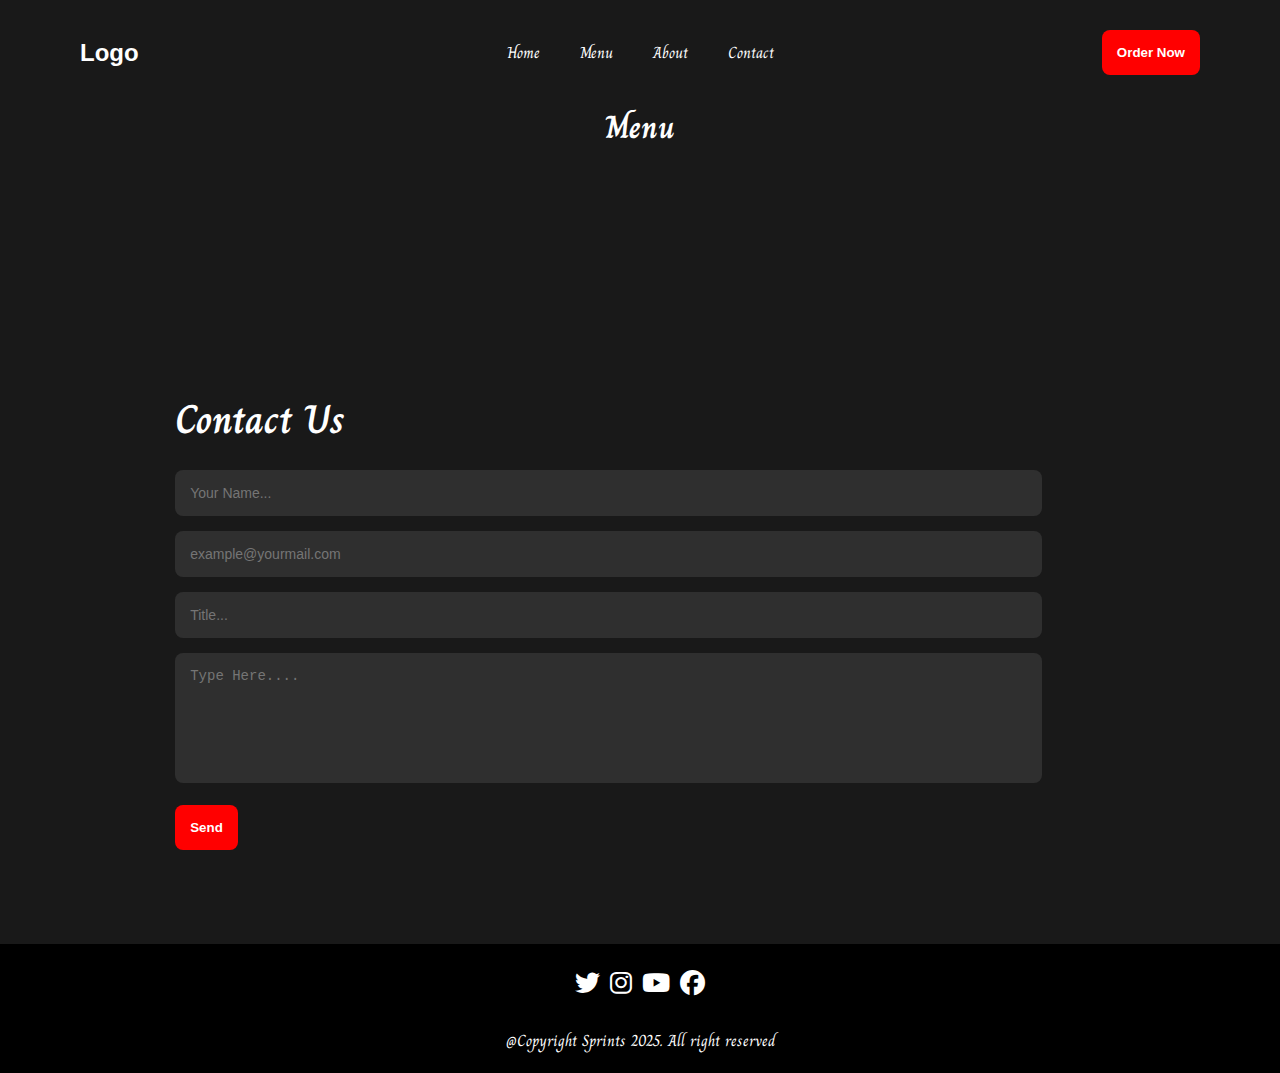
<file: Contact.html>
<!DOCTYPE html>
<html lang="en">
<head>
    <meta charset="UTF-8">
    <meta name="viewport" content="width=device-width, initial-scale=1.0">
    <title>About</title>
    <link rel="stylesheet" href="styles.css">
    <link rel="stylesheet" href="Contact_styles.css">
    <link rel="stylesheet" href="https://cdnjs.cloudflare.com/ajax/libs/font-awesome/6.7.1/css/all.min.css">
    <link rel="preconnect" href="https://fonts.googleapis.com">
<link rel="preconnect" href="https://fonts.gstatic.com" crossorigin>
<link href="https://fonts.googleapis.com/css2?family=Charm:wght@400;700&display=swap" rel="stylesheet">

</head>
<body>
    
<header>
    <nav>
        <h2>Logo</h2>
        <ul>
            <a href="index.html"><li>Home</li></a>
            <a href="Menu.html"><li>Menu</li></a>
            <a href="About.html"><li>About</li></a>
            <a href=""><li>Contact</li></a>
        </ul>
        <button class="btn">Order Now</button>
    </nav>

<h1>Menu</h1>

</header>

<main>
    <section class="contact">
        <div class="contact-form">
            <h3>Contact Us</h3>
            <form>
                <input type="text" name="name" placeholder="Your Name..." required>
                <input type="email" name="email" placeholder="example@yourmail.com" required>
                <input type="text" name="subject" placeholder="Title..." required>
                <textarea name="message" placeholder="Type Here...." required></textarea>
                <button class="btn">Send</button>
            </form>
        </div>
    </section>

</main>

<footer class="footer">
    <div class="social-media">
        <a href="https://www.twitter.com/" target="_blank" rel="noopener noreferrer"><i class="fab fa-twitter"></i></a>
        <a href="https://www.instagram.com/" target="_blank" rel="noopener noreferrer"><i class="fab fa-instagram"></i></a>
        <a href="https://www.youtube.com/" target="_blank" rel="noopener noreferrer"><i class="fab fa-youtube"></i></a>
        <a href="https://www.facebook.com/" target="_blank" rel="noopener noreferrer"><i class="fab fa-facebook"></i></a>
    </div>
    <br>
    <p>@Copyright Sprints 2025. All right reserved</p>
</footer>

</body>
</html>
</file>
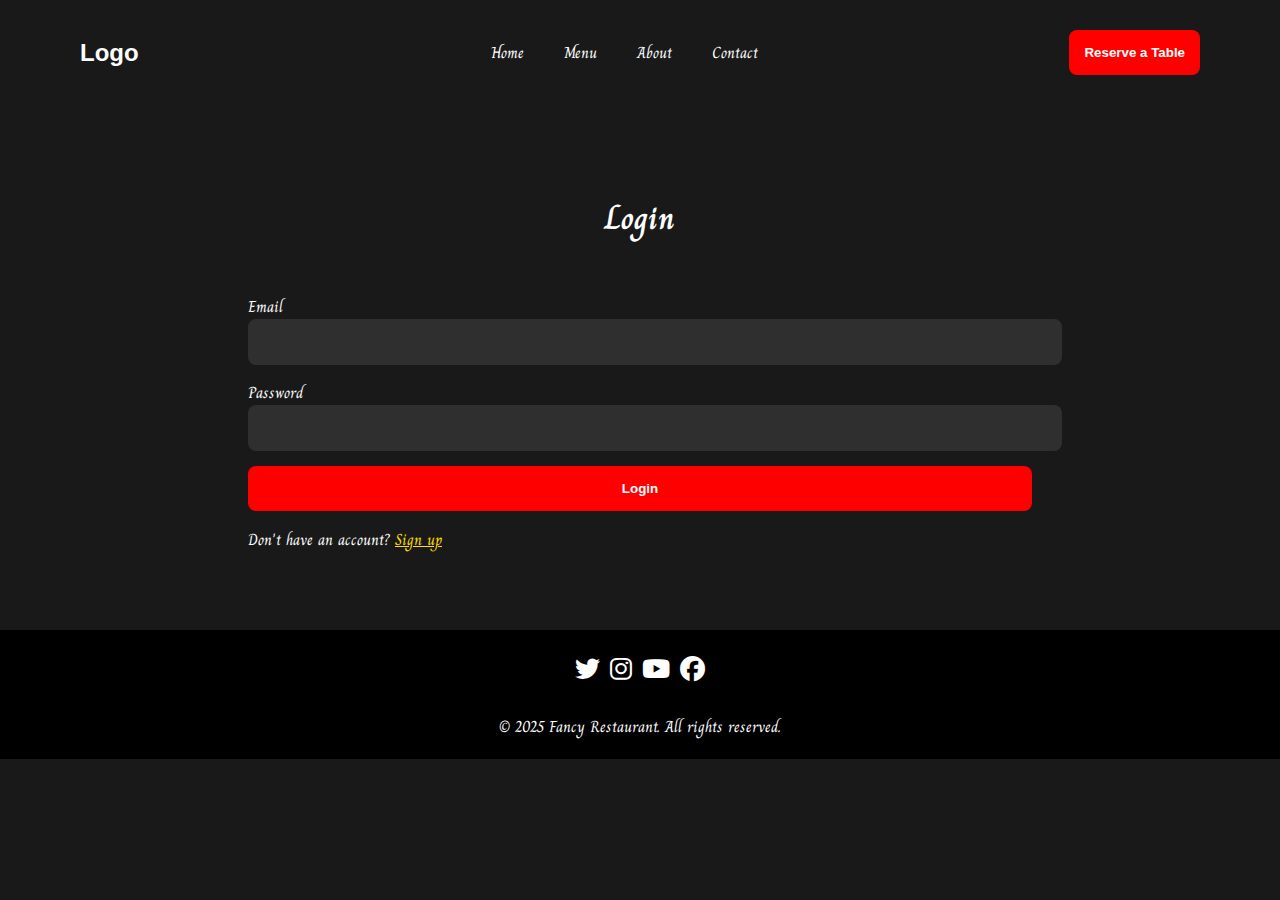
<file: login.html>
<!DOCTYPE html>
<html lang="en">

<head>
    <meta charset="UTF-8">
    <meta name="viewport" content="width=device-width, initial-scale=1.0">
    <title>Fancy Restaurant</title>
    <link rel="stylesheet" href="styles.css">
    <link rel="stylesheet" href="login.css">
    <link rel="stylesheet" href="https://cdnjs.cloudflare.com/ajax/libs/font-awesome/6.7.1/css/all.min.css">
    <link rel="preconnect" href="https://fonts.googleapis.com">
    <link rel="preconnect" href="https://fonts.gstatic.com" crossorigin>
    <link href="https://fonts.googleapis.com/css2?family=Charm:wght@400;700&display=swap" rel="stylesheet">
</head>

<body>

    <header>
        <nav>
            <h2>Logo</h2>
            <ul>
                <a href="index.html">
                    <li>Home</li>
                </a>
                <a href="Menu.html">
                    <li>Menu</li>
                </a>
                <a href="About.html">
                    <li>About</li>
                </a>
                <a href="Contact.html">
                    <li>Contact</li>
                </a>
            </ul>
            <a href="login.html"><button class="btn">Reserve a Table</button></a>
        </nav>
    </header>
    <main>
        <h1>Login</h1>
        <div>
            <div class="login">

                <form class="login-form">
                    <div>
                        <label for="email">Email</label>
                        <input type="email" id="email" name="email" required>
                    </div>
                    <div>
                        <label for="password">Password</label>
                        <input type="password" id="password" name="password" required>
                    </div>
                    <div>
                        <button type="submit" class="btn">Login</button>
                    </div>
                    <div>
                        <p>Don't have an account? <a href="./register.html" style="color: rgb(255, 221, 0);">Sign up</a>
                        </p>
                    </div>
                </form>

            </div>
        </div>
    </main>

    <footer class="footer">
        <div class="social-media">
            <a href="https://www.twitter.com/" target="_blank" rel="noopener noreferrer"><i
                    class="fab fa-twitter"></i></a>
            <a href="https://www.instagram.com/" target="_blank" rel="noopener noreferrer"><i
                    class="fab fa-instagram"></i></a>
            <a href="https://www.youtube.com/" target="_blank" rel="noopener noreferrer"><i
                    class="fab fa-youtube"></i></a>
            <a href="https://www.facebook.com/" target="_blank" rel="noopener noreferrer"><i
                    class="fab fa-facebook"></i></a>
        </div>
        <br>
        <p>&copy; 2025 Fancy Restaurant. All rights reserved.</p>
    </footer>
</body>
</body>

</html>
</file>
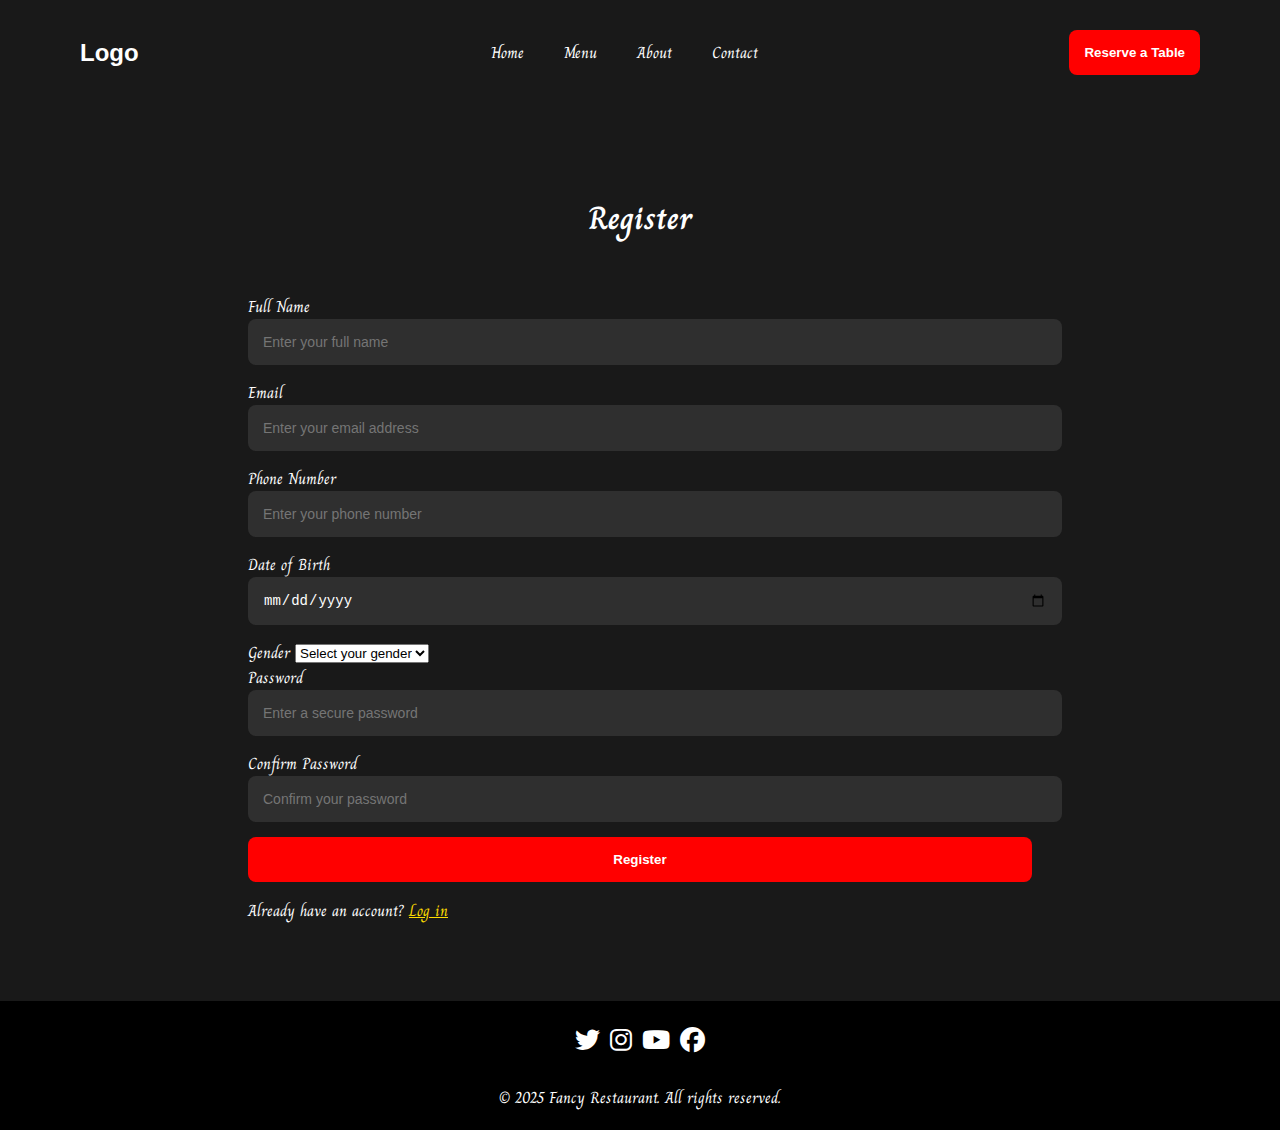
<file: register.html>
<!DOCTYPE html>
<html lang="en">

<head>
    <meta charset="UTF-8">
    <meta name="viewport" content="width=device-width, initial-scale=1.0">
    <title>Fancy Restaurant</title>
    <link rel="stylesheet" href="styles.css">
    <link rel="stylesheet" href="login.css">
    <link rel="stylesheet" href="https://cdnjs.cloudflare.com/ajax/libs/font-awesome/6.7.1/css/all.min.css">
    <link rel="preconnect" href="https://fonts.googleapis.com">
    <link rel="preconnect" href="https://fonts.gstatic.com" crossorigin>
    <link href="https://fonts.googleapis.com/css2?family=Charm:wght@400;700&display=swap" rel="stylesheet">
</head>

<body>

    <header>
        <nav>
            <h2>Logo</h2>
            <ul>
                <a href="index.html">
                    <li>Home</li>
                </a>
                <a href="Menu.html">
                    <li>Menu</li>
                </a>
                <a href="About.html">
                    <li>About</li>
                </a>
                <a href="Contact.html">
                    <li>Contact</li>
                </a>
            </ul>
            <a href="login.html"><button class="btn">Reserve a Table</button></a>
        </nav>
    </header>
    <main>
        <h1>Register</h1>
        <div>
            <div class="login">
                <form class="login-form">
                    <div>
                        <label for="full-name">Full Name</label>
                        <input type="text" id="full-name" name="full-name" placeholder="Enter your full name" required>
                    </div>
                    <div>
                        <label for="email">Email</label>
                        <input type="email" id="email" name="email" placeholder="Enter your email address" required>
                    </div>
                    <div>
                        <label for="phone">Phone Number</label>
                        <input type="tel" id="phone" name="phone" placeholder="Enter your phone number" required>
                    </div>
                    <div>
                        <label for="dob">Date of Birth</label>
                        <input type="date" id="dob" name="dob" required>
                    </div>
                    <div>
                        <label for="gender">Gender</label>
                        <select id="gender" name="gender" required>
                            <option value="" disabled selected>Select your gender</option>
                            <option value="male">Male</option>
                            <option value="female">Female</option>
                            <option value="other">Other</option>
                            <option value="prefer-not-to-say">Prefer not to say</option>
                        </select>
                    </div>
                    <div>
                        <label for="password">Password</label>
                        <input type="password" id="password" name="password" placeholder="Enter a secure password" required>
                    </div>
                    <div>
                        <label for="confirm-password">Confirm Password</label>
                        <input type="password" id="confirm-password" name="confirm-password" placeholder="Confirm your password" required>
                    </div>
                    <div>
                        <button type="submit" class="btn">Register</button>
                    </div>
                    <div>
                        <p>Already have an account? <a href="./login.html" style="color: rgb(255, 221, 0);">Log in</a></p>
                    </div>
                </form>
            </div>
        </div>
    </main>
    

    <footer class="footer">
        <div class="social-media">
            <a href="https://www.twitter.com/" target="_blank" rel="noopener noreferrer"><i
                    class="fab fa-twitter"></i></a>
            <a href="https://www.instagram.com/" target="_blank" rel="noopener noreferrer"><i
                    class="fab fa-instagram"></i></a>
            <a href="https://www.youtube.com/" target="_blank" rel="noopener noreferrer"><i
                    class="fab fa-youtube"></i></a>
            <a href="https://www.facebook.com/" target="_blank" rel="noopener noreferrer"><i
                    class="fab fa-facebook"></i></a>
        </div>
        <br>
        <p>&copy; 2025 Fancy Restaurant. All rights reserved.</p>
    </footer>
</body>
</body>

</html>
</file>
<file: styles.css>
body {
    margin: 0;
    font-family: 'Charm', cursive;
    background-color: rgb(25, 25, 25);
    color: white;
}

header {
    background-size: cover;
    background-position: center;
    padding-top: 1.5rem;
    padding-bottom: 5rem;
    text-align: center;
}

header,
main {
    padding-left: 5rem;
    padding-right: 5rem;
}

header h2 {
    margin: 0;
    font-family: Arial, Helvetica, sans-serif;
}

nav {
    display: flex;
    justify-content: space-between;
    align-items: center;
}

nav ul {
    display: flex;
    list-style-type: none;
    gap: 2.5rem;
}

nav ul li {
    cursor: pointer;
    transition: 0.5s;
}

nav a {
    text-decoration: none;
    color: white;
}

nav ul li:hover {
    color: red;
}

.btn {
    padding: 15px;
    background-color: red;
    /* height: fit-content; */
    color: white;
    border: none;
    font-weight: bold;
    border-radius: 0.5rem;
    cursor: pointer;
    transition: 0.3s;
}

.btn:hover {
    scale: 1.1;
}

main {
    text-align: center;
    margin: 2rem 0;
}


.footer {
    background-color: #000000;
    color: white;
    padding: 20px;
    text-align: center;
    display: flex;
    flex-direction: column;
    align-items: center;
    margin-top: auto;
}

footer p {
    margin: 0;
}

.social-media {
    display: flex;
    gap: 10px;
}

.social-media a {
    color: white;
    text-decoration: none;
    font-size: 25px;
    transition: color 0.3s ease;
}

.social-media a:hover {
    color: red;
    text-decoration: underline;
}
</file>
<file: Contact_styles.css>
header {
    background-image: url("https://static.vecteezy.com/system/resources/previews/021/036/379/non_2x/[base64].jpg");
}



.contact {
    display: flex;
    justify-content: center;
    margin: 4rem 0;
}

.contact-form {
    border-radius: 15px;
    text-align: left;
    padding: 30px;
}


.contact-form h3 {
    font-size: 40px;
    color: white;
    margin-bottom: 20px;
}

.contact-form input,
.contact-form textarea {
    width: 90%;
    border: none;
    border-radius: 8px;
    margin-bottom: 15px;
}

.contact-form input,
.contact-form textarea {
    background: rgb(47, 47, 47);
    padding: 15px;
    font-size: 14px;
    color: #ffffff;
}

.contact-form textarea {
    resize: none;
    height: 100px;
}
</file>
<file: login.css>
.login {
    display: flex;
    justify-content: center;
}

.login-form {
    border-radius: 15px;
    width: 70%;
    text-align: left;
    padding: 30px;
}

.login-form button {
    width: 100%;
}


.login-form h3 {
    font-size: 40px;
    color: white;
    margin-bottom: 20px;
}

.login-form input {
    width: 100%;
    border: none;
    border-radius: 8px;
    margin-bottom: 15px;
}

.login-form input {
    background: rgb(47, 47, 47);
    padding: 15px;
    font-size: 14px;
    color: #ffffff;
}
</file>
